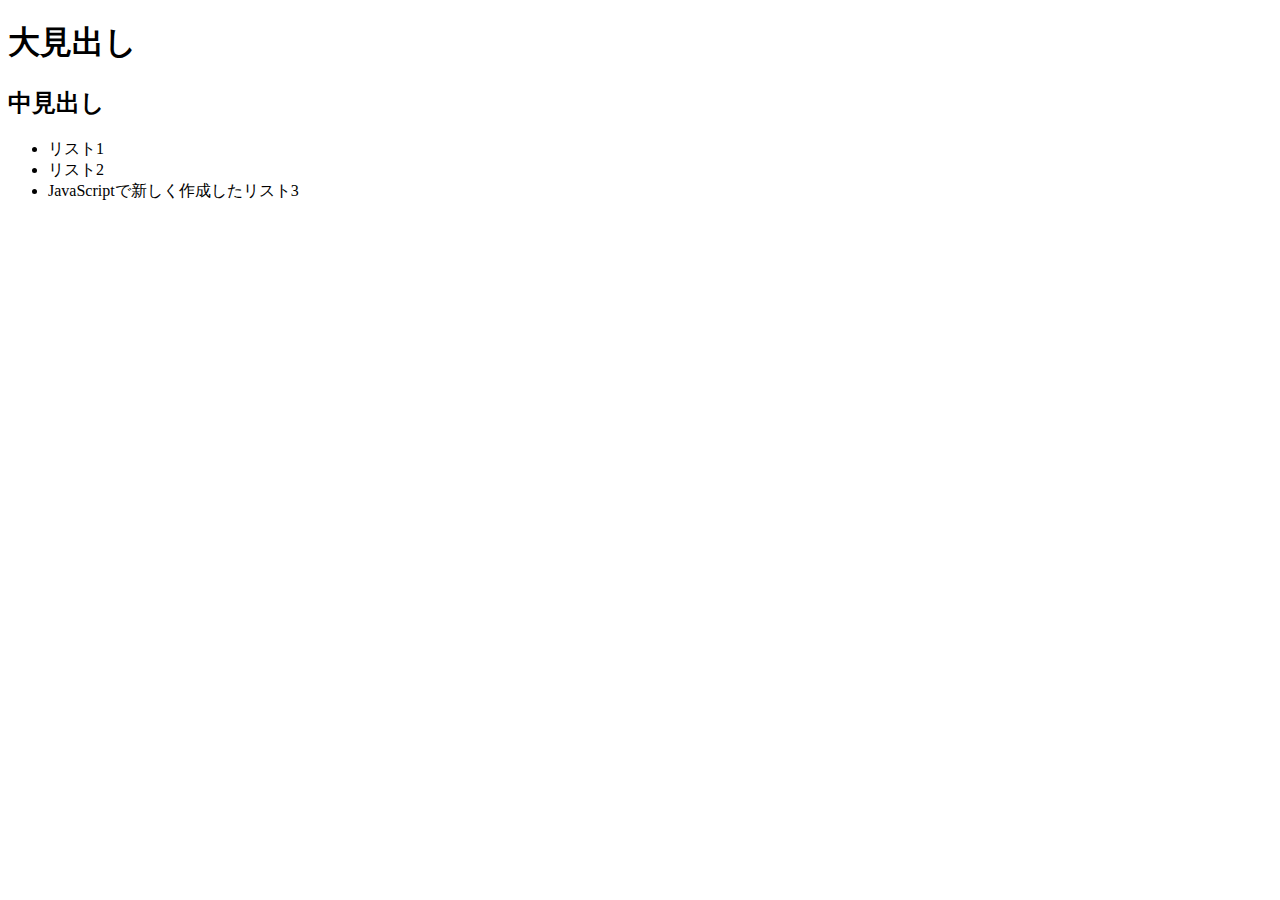
<file: dom.html>
<!DOCTYPE html>
<html lang="ja">

<head>
  <meta charset="UTF-8">
  <title>DOM操作</title>
</head>

<body>
    <h1 id="first-heading" class="heading">大見出し</h1>
    <h2 id="second-heading" class="heading">中見出し</h2>
    <ul>
      <li id="first-list" class="list">リスト1</li>
      <li id="second-list" class="list">リスト2</li>
    </ul>
  <script src="js/dom.js"></script>
</body>

</html>
</file>
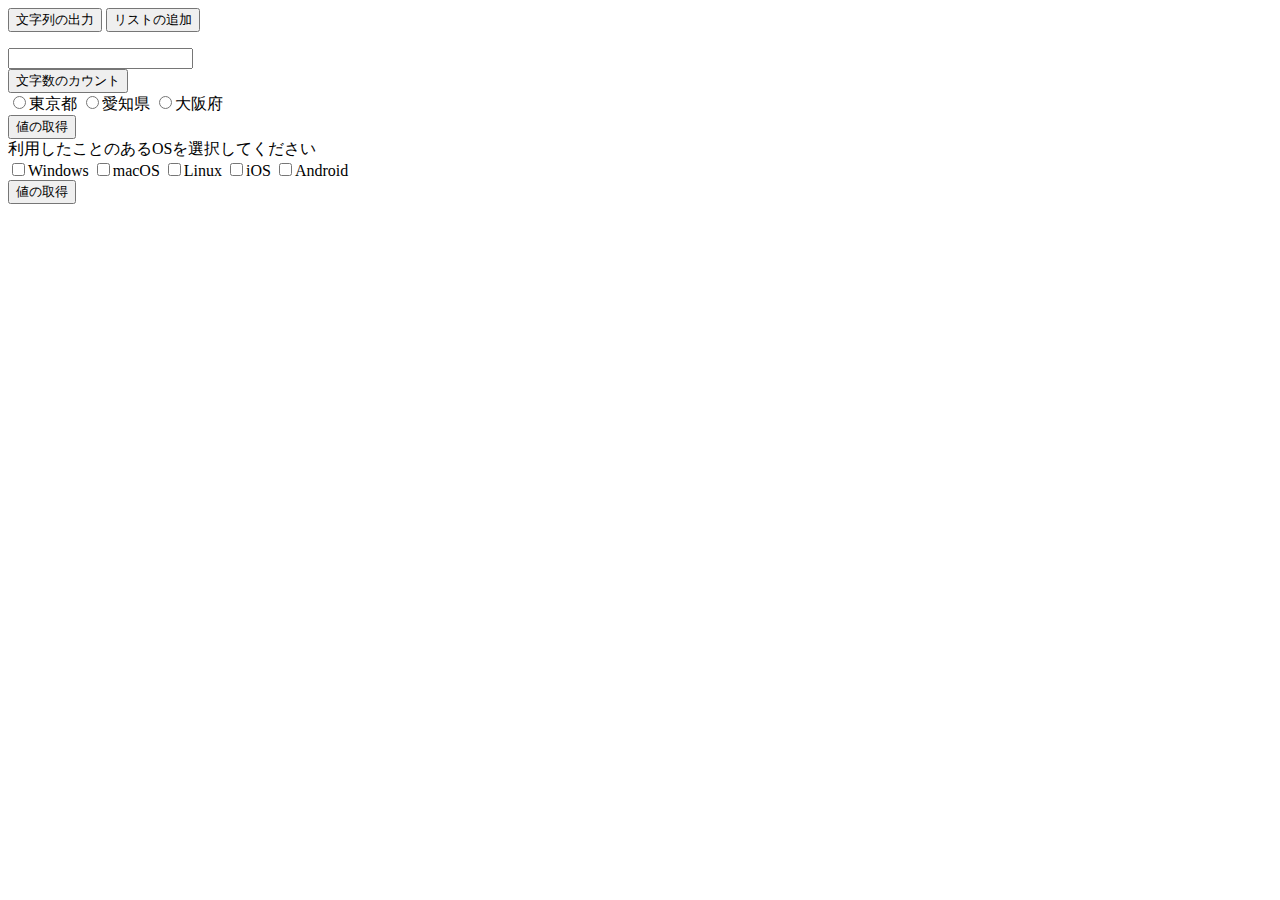
<file: event.html>
<!DOCTYPE html>
<html lang="ja">

<head>
  <meta charset="UTF-8">
  <title>イベント処理</title>
</head>

<body>
  <button id="output-btn">文字列の出力</button>

  <button id="add-btn">リストの追加</button>
  <ul id="parent-list"></ul>

  <form name="textForm">
    <input type="text" name="textBox" />
  </form>
  <button id="count-btn">文字数のカウント</button>

  <form name="areaForm">
    <input type="radio" name="area" value="tokyo" />東京都
    <input type="radio" name="area" value="aichi" />愛知県
    <input type="radio" name="area" value="osaka" />大阪府
  </form>
  <button id="area-btn">値の取得</button>

  <form name="osForm">
    <label>利用したことのあるOSを選択してください</label><br />
    <input type="checkbox" name="os" value="windows" />Windows
    <input type="checkbox" name="os" value="macos" />macOS
    <input type="checkbox" name="os" value="linux" />Linux
    <input type="checkbox" name="os" value="ios" />iOS
    <input type="checkbox" name="os" value="android" />Android
  </form>
  <button id="os-btn">値の取得</button>
  

  <script src="js/event.js"></script>
</body>

</html>
</file>
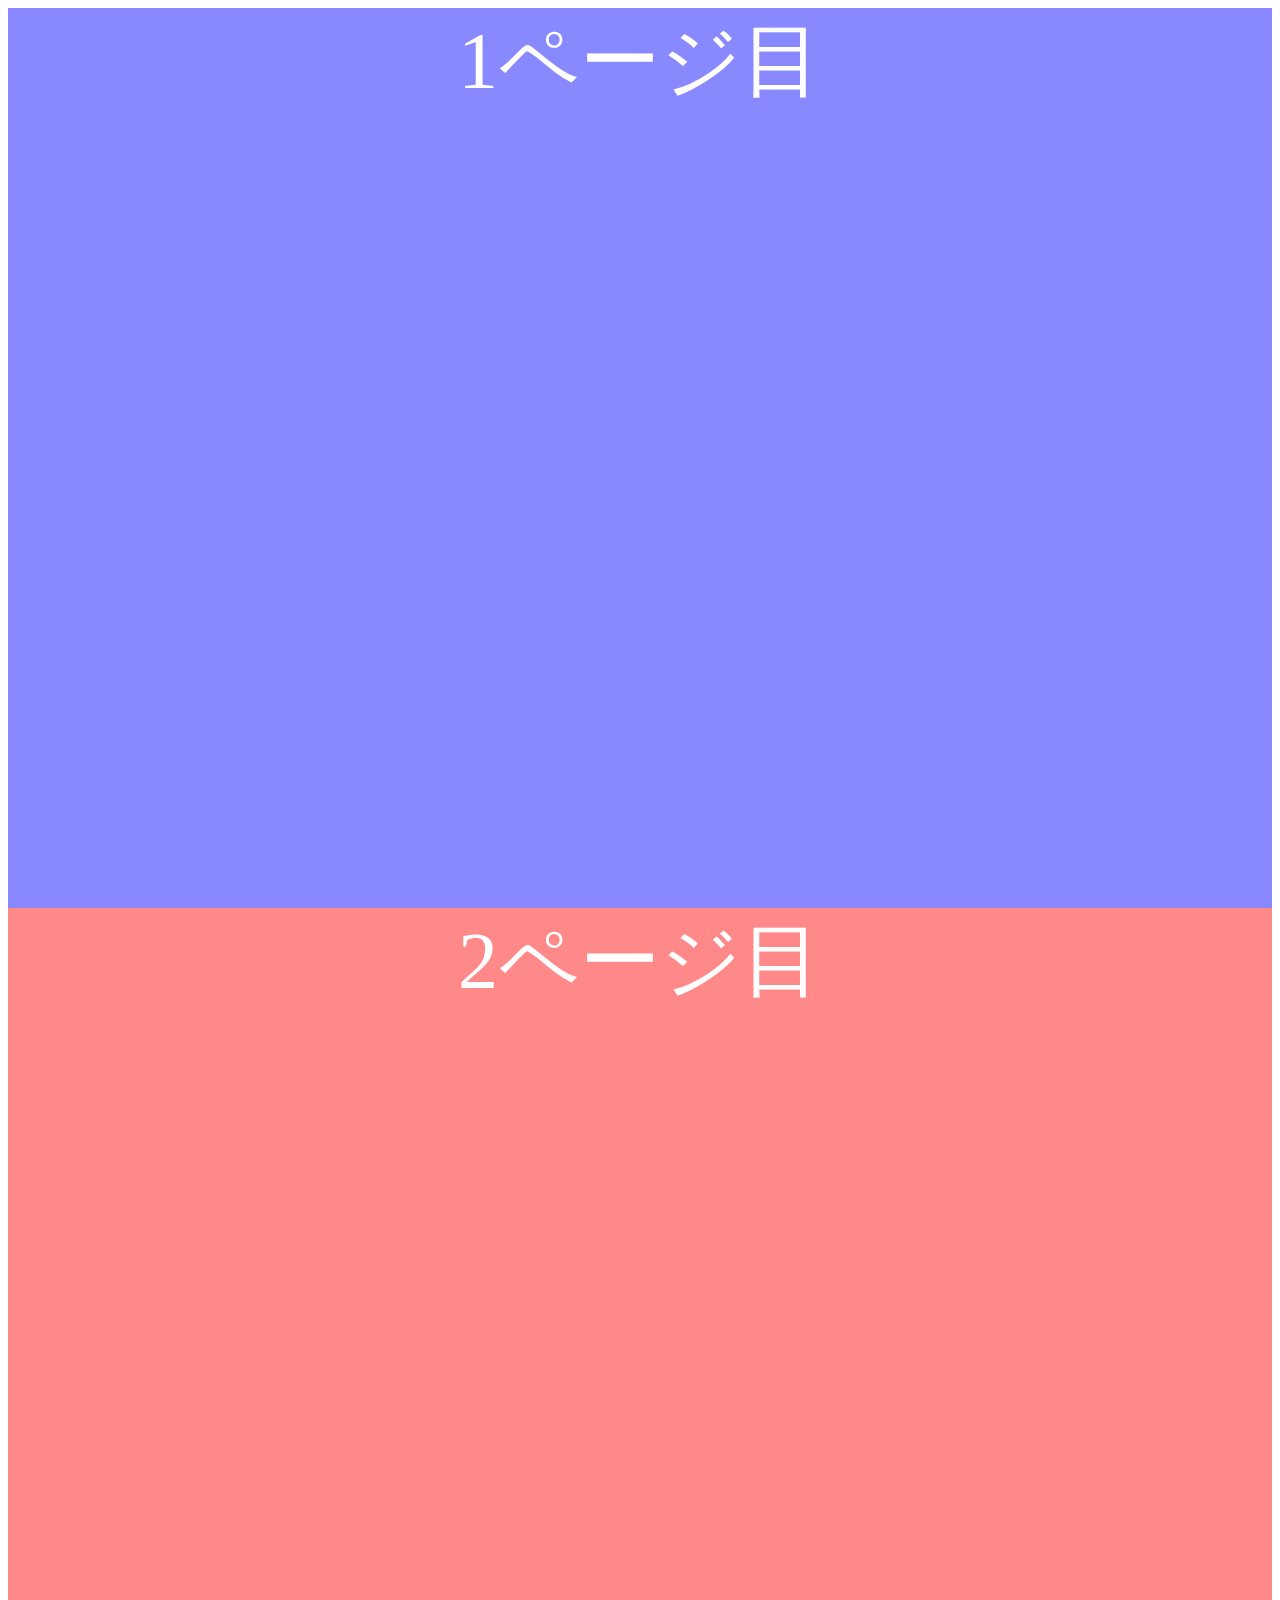
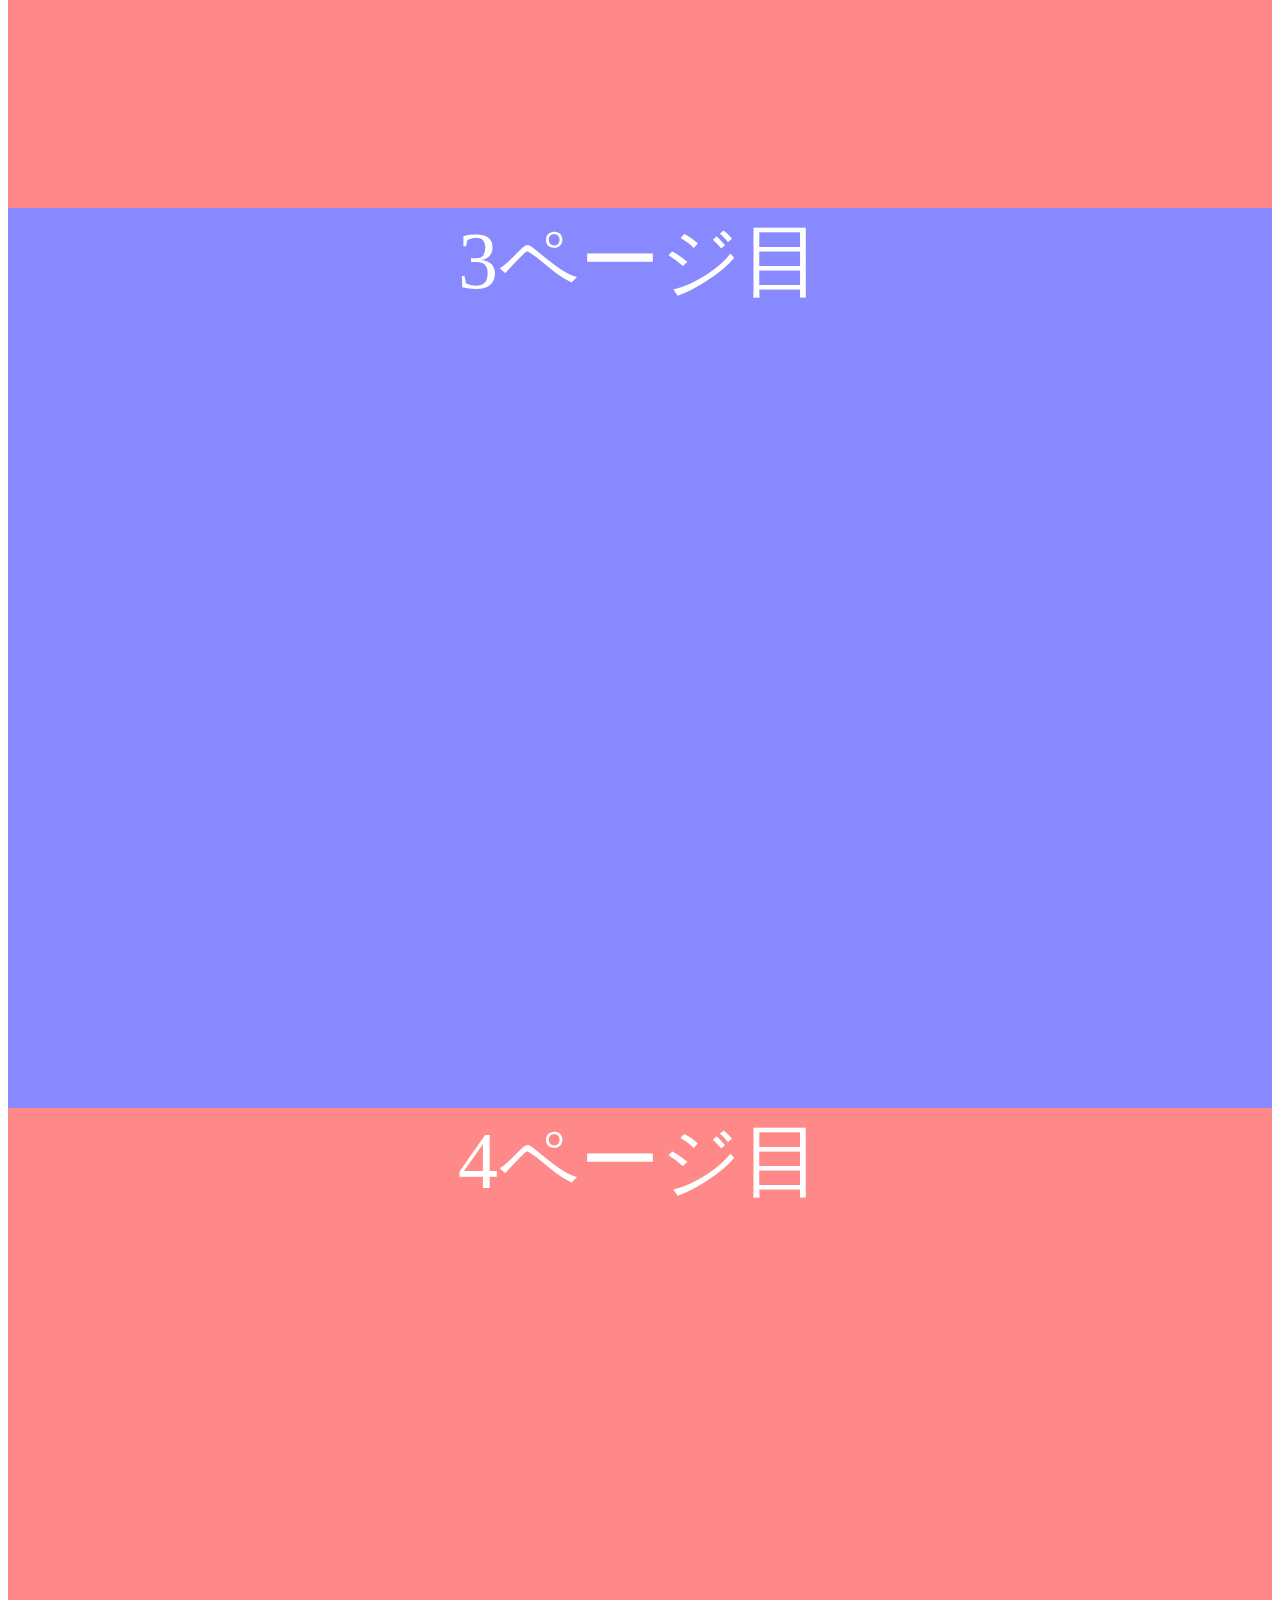
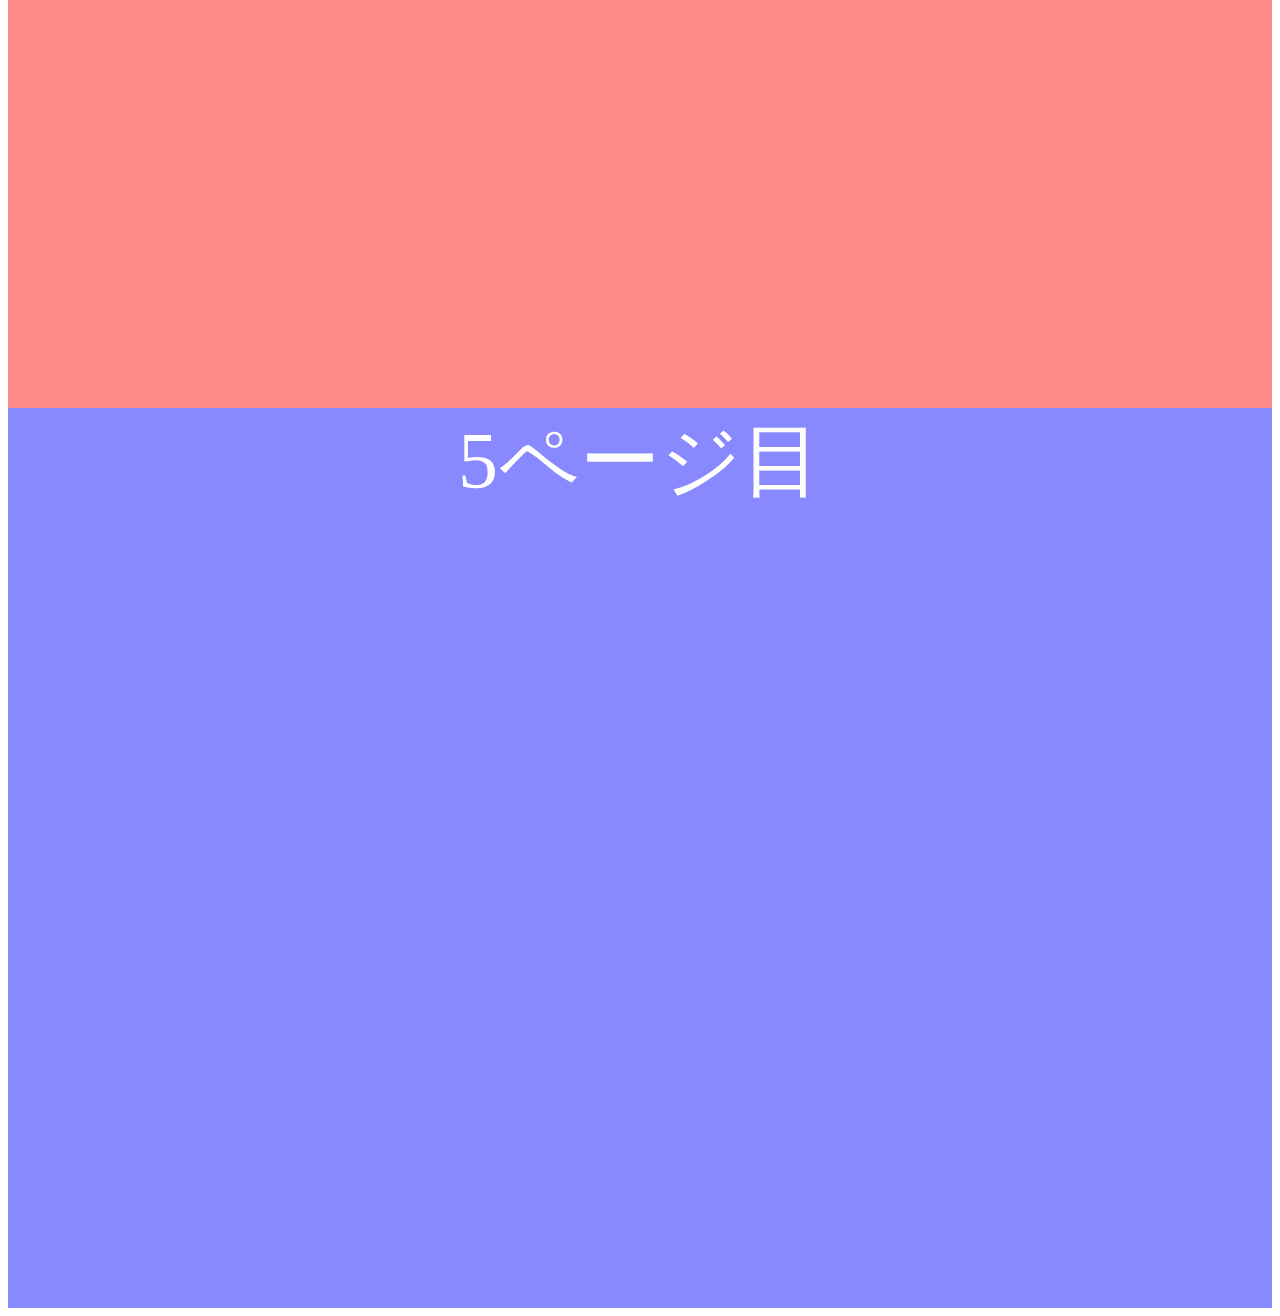
<file: scroll.html>
<!DOCTYPE html>
<html lang="ja">

<head>
  <meta charset="UTF-8">
  <title>イベント処理（スクロール）</title>
  <link rel="stylesheet" href="css/scroll.css">
</head>

<body>
  <div class="blue-screen">1ページ目</div>
  <div class="red-screen">2ページ目</div>
  <div class="blue-screen">3ページ目</div>
  <div class="red-screen">4ページ目</div>
  <div class="blue-screen">5ページ目</div>
  <a id="back-btn" href="#">TOPに戻る</a>

  <script src="js/scroll.js"></script>
</body>

</html>
</file>
<file: css/scroll.css>
.blue-screen {
    height: 100vh;
    color: #fff;
    font-size: 5em;
    text-align: center;
    background-color: #88f;
  }
  
  .red-screen {
    height: 100vh;
    color: #fff;
    font-size: 5em;
    text-align: center;
    background-color: #f88;
  }
  
  #back-btn {
    display: none;
  
    padding: 40px 10px;
    background-color: #fff;
    color: #000;
    text-decoration: none;
    border-radius: 50%;
  
    position: fixed;
    bottom: 10px;
    right: 10px;
  }
</file>
